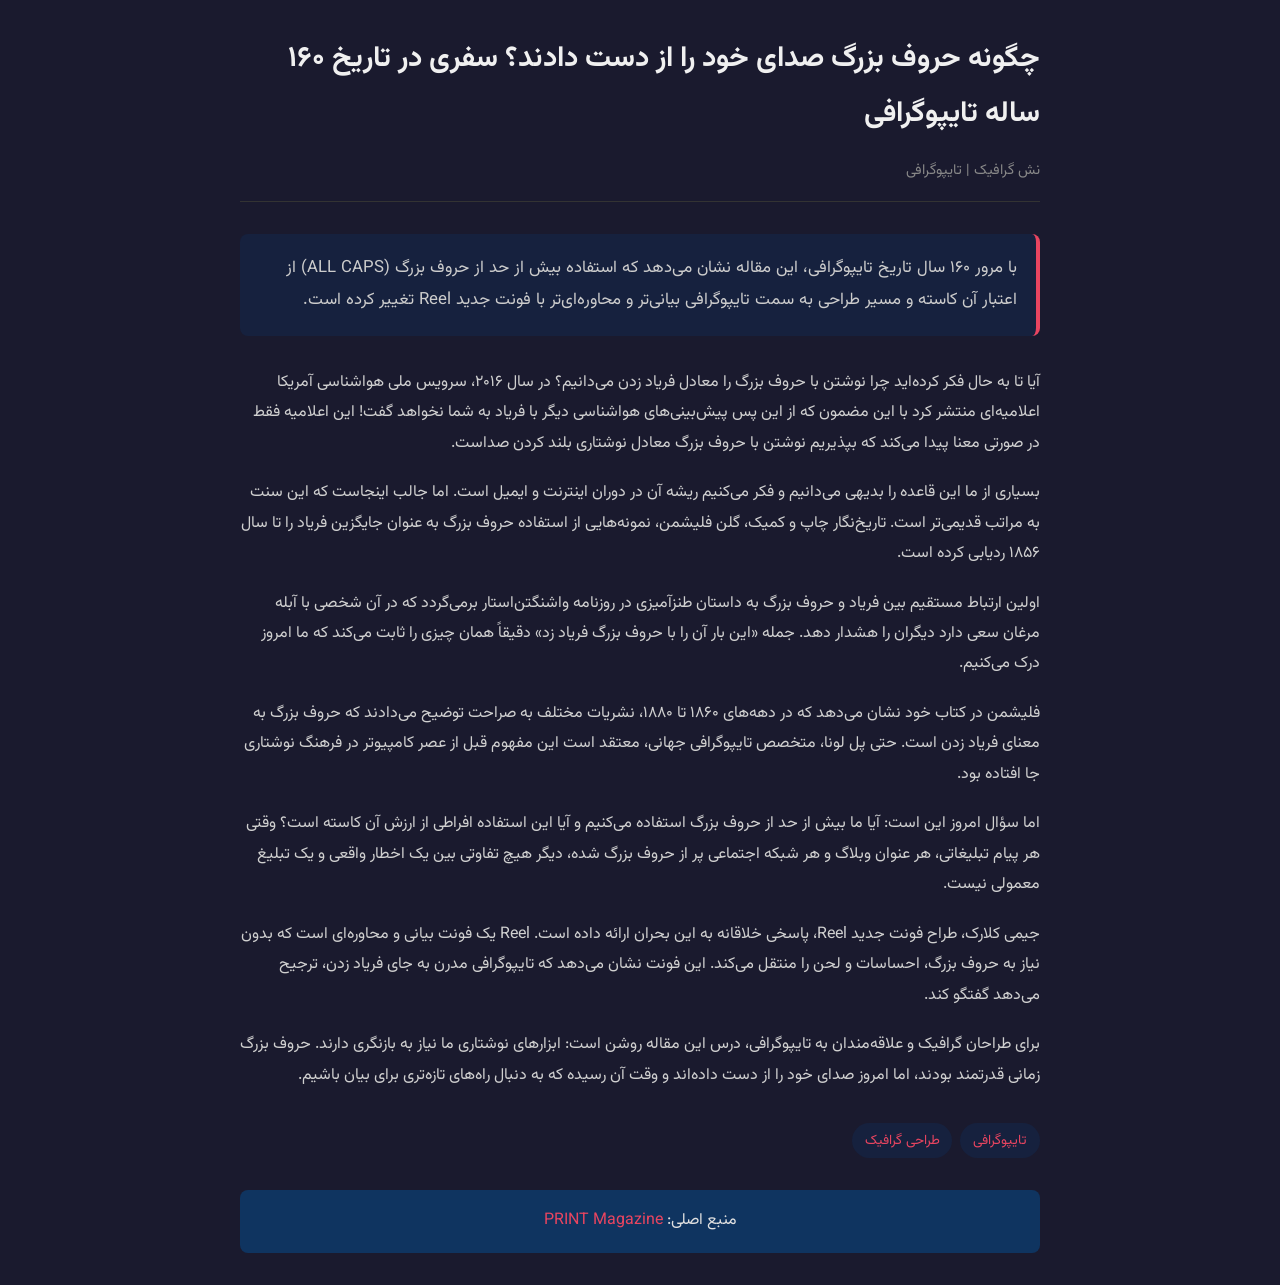
<file: blog-posts/printmag_all-caps-lost-voice.html>
<!DOCTYPE html>
<html lang="fa" dir="rtl">
<head>
<meta charset="UTF-8">
<meta name="viewport" content="width=device-width, initial-scale=1.0">
<title>چگونه حروف بزرگ صدای خود را از دست دادند؟ سفری در تاریخ ۱۶۰ ساله تایپوگرافی</title>
<link href="https://fonts.googleapis.com/css2?family=Vazirmatn:wght@300;400;600;700&display=swap" rel="stylesheet">
<style>
  * { margin: 0; padding: 0; box-sizing: border-box; }
  body { background: #1a1a2e; color: #e0e0e0; font-family: 'Vazirmatn', sans-serif; line-height: 1.9; padding: 2rem; }
  .container { max-width: 800px; margin: 0 auto; }
  h1 { font-size: 1.8rem; font-weight: 700; margin-bottom: 1rem; color: #f0f0f0; }
  .meta { font-size: 0.9rem; color: #888; margin-bottom: 2rem; border-bottom: 1px solid #333; padding-bottom: 1rem; }
  .excerpt { background: #16213e; padding: 1.2rem; border-radius: 8px; margin-bottom: 2rem; font-size: 1.05rem; color: #ccc; border-right: 4px solid #e94560; }
  .content { font-size: 1rem; color: #d0d0d0; }
  .content p { margin-bottom: 1.2rem; }
  .tags { margin-top: 2rem; display: flex; flex-wrap: wrap; gap: 0.5rem; }
  .tags span { background: #16213e; color: #e94560; padding: 0.3rem 0.8rem; border-radius: 20px; font-size: 0.85rem; }
  .source { margin-top: 2rem; padding: 1rem; background: #0f3460; border-radius: 8px; text-align: center; }
  .source a { color: #e94560; text-decoration: none; }
  .source a:hover { text-decoration: underline; }
</style>
</head>
<body>
<div class="container">
  <h1>چگونه حروف بزرگ صدای خود را از دست دادند؟ سفری در تاریخ ۱۶۰ ساله تایپوگرافی</h1>
  <div class="meta">نش گرافیک | تایپوگرافی</div>
  <div class="excerpt">
    با مرور ۱۶۰ سال تاریخ تایپوگرافی، این مقاله نشان می‌دهد که استفاده بیش از حد از حروف بزرگ (ALL CAPS) از اعتبار آن کاسته و مسیر طراحی به سمت تایپوگرافی بیانی‌تر و محاوره‌ای‌تر با فونت جدید Reel تغییر کرده است.
  </div>
  <div class="content">
    <p>آیا تا به حال فکر کرده‌اید چرا نوشتن با حروف بزرگ را معادل فریاد زدن می‌دانیم؟ در سال ۲۰۱۶، سرویس ملی هواشناسی آمریکا اعلامیه‌ای منتشر کرد با این مضمون که از این پس پیش‌بینی‌های هواشناسی دیگر با فریاد به شما نخواهد گفت! این اعلامیه فقط در صورتی معنا پیدا می‌کند که بپذیریم نوشتن با حروف بزرگ معادل نوشتاری بلند کردن صداست.</p>
    <p>بسیاری از ما این قاعده را بدیهی می‌دانیم و فکر می‌کنیم ریشه آن در دوران اینترنت و ایمیل است. اما جالب اینجاست که این سنت به مراتب قدیمی‌تر است. تاریخ‌نگار چاپ و کمیک، گلن فلیشمن، نمونه‌هایی از استفاده حروف بزرگ به عنوان جایگزین فریاد را تا سال ۱۸۵۶ ردیابی کرده است.</p>
    <p>اولین ارتباط مستقیم بین فریاد و حروف بزرگ به داستان طنزآمیزی در روزنامه واشنگتن‌استار برمی‌گردد که در آن شخصی با آبله مرغان سعی دارد دیگران را هشدار دهد. جمله «این بار آن را با حروف بزرگ فریاد زد» دقیقاً همان چیزی را ثابت می‌کند که ما امروز درک می‌کنیم.</p>
    <p>فلیشمن در کتاب خود نشان می‌دهد که در دهه‌های ۱۸۶۰ تا ۱۸۸۰، نشریات مختلف به صراحت توضیح می‌دادند که حروف بزرگ به معنای فریاد زدن است. حتی پل لونا، متخصص تایپوگرافی جهانی، معتقد است این مفهوم قبل از عصر کامپیوتر در فرهنگ نوشتاری جا افتاده بود.</p>
    <p>اما سؤال امروز این است: آیا ما بیش از حد از حروف بزرگ استفاده می‌کنیم و آیا این استفاده افراطی از ارزش آن کاسته است؟ وقتی هر پیام تبلیغاتی، هر عنوان وبلاگ و هر شبکه اجتماعی پر از حروف بزرگ شده، دیگر هیچ تفاوتی بین یک اخطار واقعی و یک تبلیغ معمولی نیست.</p>
    <p>جیمی کلارک، طراح فونت جدید Reel، پاسخی خلاقانه به این بحران ارائه داده است. Reel یک فونت بیانی و محاوره‌ای است که بدون نیاز به حروف بزرگ، احساسات و لحن را منتقل می‌کند. این فونت نشان می‌دهد که تایپوگرافی مدرن به جای فریاد زدن، ترجیح می‌دهد گفتگو کند.</p>
    <p>برای طراحان گرافیک و علاقه‌مندان به تایپوگرافی، درس این مقاله روشن است: ابزارهای نوشتاری ما نیاز به بازنگری دارند. حروف بزرگ زمانی قدرتمند بودند، اما امروز صدای خود را از دست داده‌اند و وقت آن رسیده که به دنبال راه‌های تازه‌تری برای بیان باشیم.</p>
  </div>
  <div class="tags">
    <span>تایپوگرافی</span>
    <span>طراحی گرافیک</span>
  </div>
  <div class="source">
    منبع اصلی: <a href="https://www.printmag.com/all-caps-voice-reel-typeface/" target="_blank">PRINT Magazine</a>
  </div>
</div>
</body>
</html>
</file>
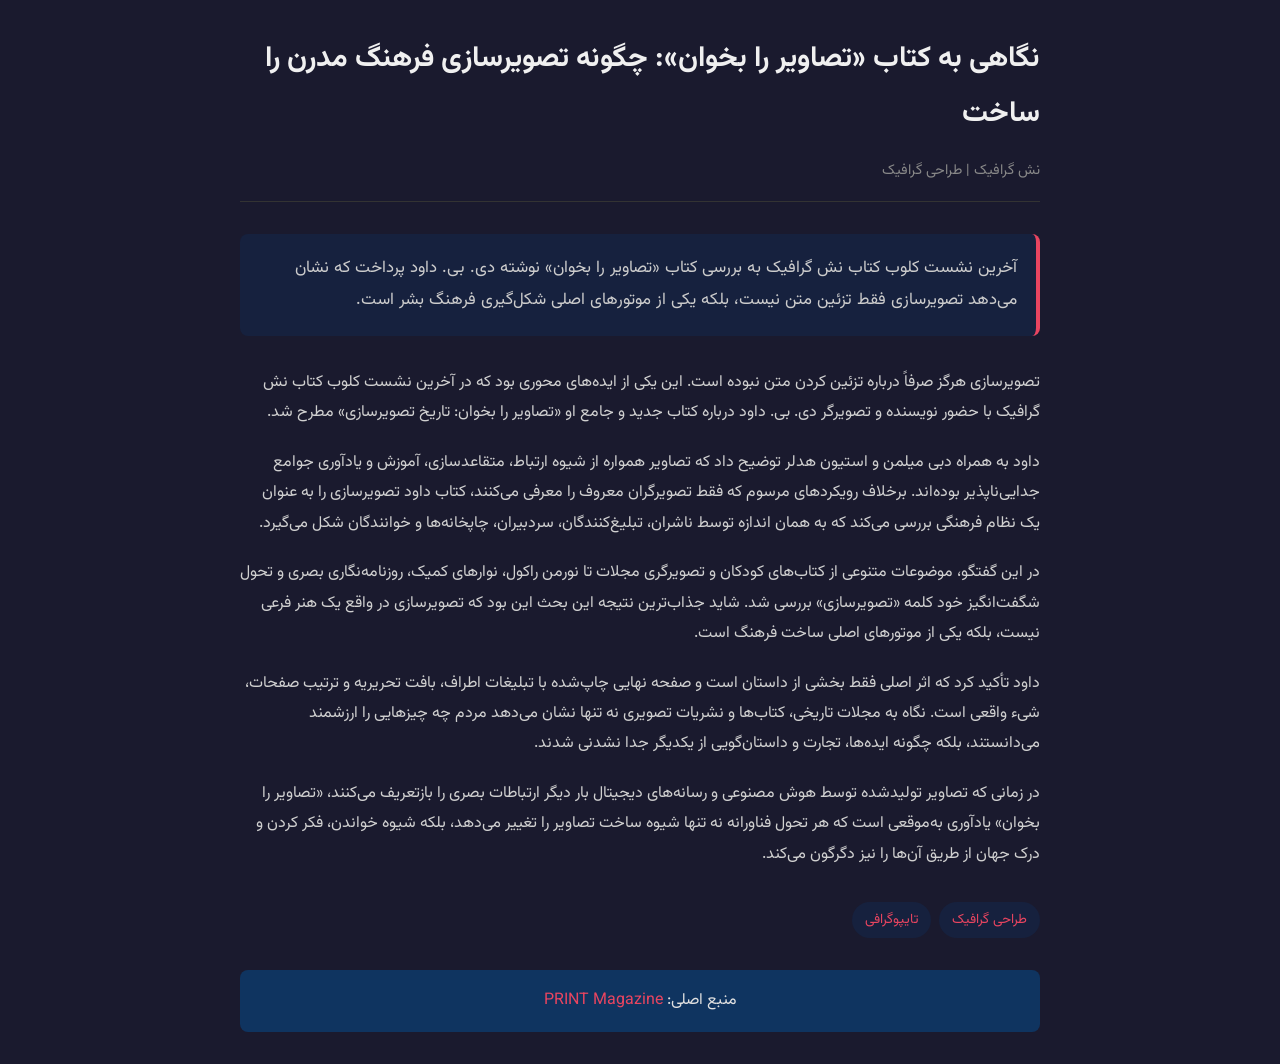
<file: blog-posts/printmag_reading-pictures.html>
<!DOCTYPE html>
<html lang="fa" dir="rtl">
<head>
<meta charset="UTF-8">
<meta name="viewport" content="width=device-width, initial-scale=1.0">
<title>نگاهی به کتاب «تصاویر را بخوان»: چگونه تصویرسازی فرهنگ مدرن را ساخت</title>
<link href="https://fonts.googleapis.com/css2?family=Vazirmatn:wght@300;400;600;700&display=swap" rel="stylesheet">
<style>
  * { margin: 0; padding: 0; box-sizing: border-box; }
  body { background: #1a1a2e; color: #e0e0e0; font-family: 'Vazirmatn', sans-serif; line-height: 1.9; padding: 2rem; }
  .container { max-width: 800px; margin: 0 auto; }
  h1 { font-size: 1.8rem; font-weight: 700; margin-bottom: 1rem; color: #f0f0f0; }
  .meta { font-size: 0.9rem; color: #888; margin-bottom: 2rem; border-bottom: 1px solid #333; padding-bottom: 1rem; }
  .excerpt { background: #16213e; padding: 1.2rem; border-radius: 8px; margin-bottom: 2rem; font-size: 1.05rem; color: #ccc; border-right: 4px solid #e94560; }
  .content { font-size: 1rem; color: #d0d0d0; }
  .content p { margin-bottom: 1.2rem; }
  .tags { margin-top: 2rem; display: flex; flex-wrap: wrap; gap: 0.5rem; }
  .tags span { background: #16213e; color: #e94560; padding: 0.3rem 0.8rem; border-radius: 20px; font-size: 0.85rem; }
  .source { margin-top: 2rem; padding: 1rem; background: #0f3460; border-radius: 8px; text-align: center; }
  .source a { color: #e94560; text-decoration: none; }
  .source a:hover { text-decoration: underline; }
</style>
</head>
<body>
<div class="container">
  <h1>نگاهی به کتاب «تصاویر را بخوان»: چگونه تصویرسازی فرهنگ مدرن را ساخت</h1>
  <div class="meta">نش گرافیک | طراحی گرافیک</div>
  <div class="excerpt">
    آخرین نشست کلوب کتاب نش گرافیک به بررسی کتاب «تصاویر را بخوان» نوشته دی. بی. داود پرداخت که نشان می‌دهد تصویرسازی فقط تزئین متن نیست، بلکه یکی از موتورهای اصلی شکل‌گیری فرهنگ بشر است.
  </div>
  <div class="content">
    <p>تصویرسازی هرگز صرفاً درباره تزئین کردن متن نبوده است. این یکی از ایده‌های محوری بود که در آخرین نشست کلوب کتاب نش گرافیک با حضور نویسنده و تصویرگر دی. بی. داود درباره کتاب جدید و جامع او «تصاویر را بخوان: تاریخ تصویرسازی» مطرح شد.</p>
    <p>داود به همراه دبی میلمن و استیون هدلر توضیح داد که تصاویر همواره از شیوه ارتباط، متقاعدسازی، آموزش و یادآوری جوامع جدایی‌ناپذیر بوده‌اند. برخلاف رویکردهای مرسوم که فقط تصویرگران معروف را معرفی می‌کنند، کتاب داود تصویرسازی را به عنوان یک نظام فرهنگی بررسی می‌کند که به همان اندازه توسط ناشران، تبلیغ‌کنندگان، سردبیران، چاپخانه‌ها و خوانندگان شکل می‌گیرد.</p>
    <p>در این گفتگو، موضوعات متنوعی از کتاب‌های کودکان و تصویرگری مجلات تا نورمن راکول، نوارهای کمیک، روزنامه‌نگاری بصری و تحول شگفت‌انگیز خود کلمه «تصویرسازی» بررسی شد. شاید جذاب‌ترین نتیجه این بحث این بود که تصویرسازی در واقع یک هنر فرعی نیست، بلکه یکی از موتورهای اصلی ساخت فرهنگ است.</p>
    <p>داود تأکید کرد که اثر اصلی فقط بخشی از داستان است و صفحه نهایی چاپ‌شده با تبلیغات اطراف، بافت تحریریه و ترتیب صفحات، شیء واقعی است. نگاه به مجلات تاریخی، کتاب‌ها و نشریات تصویری نه تنها نشان می‌دهد مردم چه چیزهایی را ارزشمند می‌دانستند، بلکه چگونه ایده‌ها، تجارت و داستان‌گویی از یکدیگر جدا نشدنی شدند.</p>
    <p>در زمانی که تصاویر تولیدشده توسط هوش مصنوعی و رسانه‌های دیجیتال بار دیگر ارتباطات بصری را بازتعریف می‌کنند، «تصاویر را بخوان» یادآوری به‌موقعی است که هر تحول فناورانه نه تنها شیوه ساخت تصاویر را تغییر می‌دهد، بلکه شیوه خواندن، فکر کردن و درک جهان از طریق آن‌ها را نیز دگرگون می‌کند.</p>
  </div>
  <div class="tags">
    <span>طراحی گرافیک</span>
    <span>تایپوگرافی</span>
  </div>
  <div class="source">
    منبع اصلی: <a href="https://www.printmag.com/book-club-reading-pictures-dbdowd/" target="_blank">PRINT Magazine</a>
  </div>
</div>
</body>
</html>
</file>
